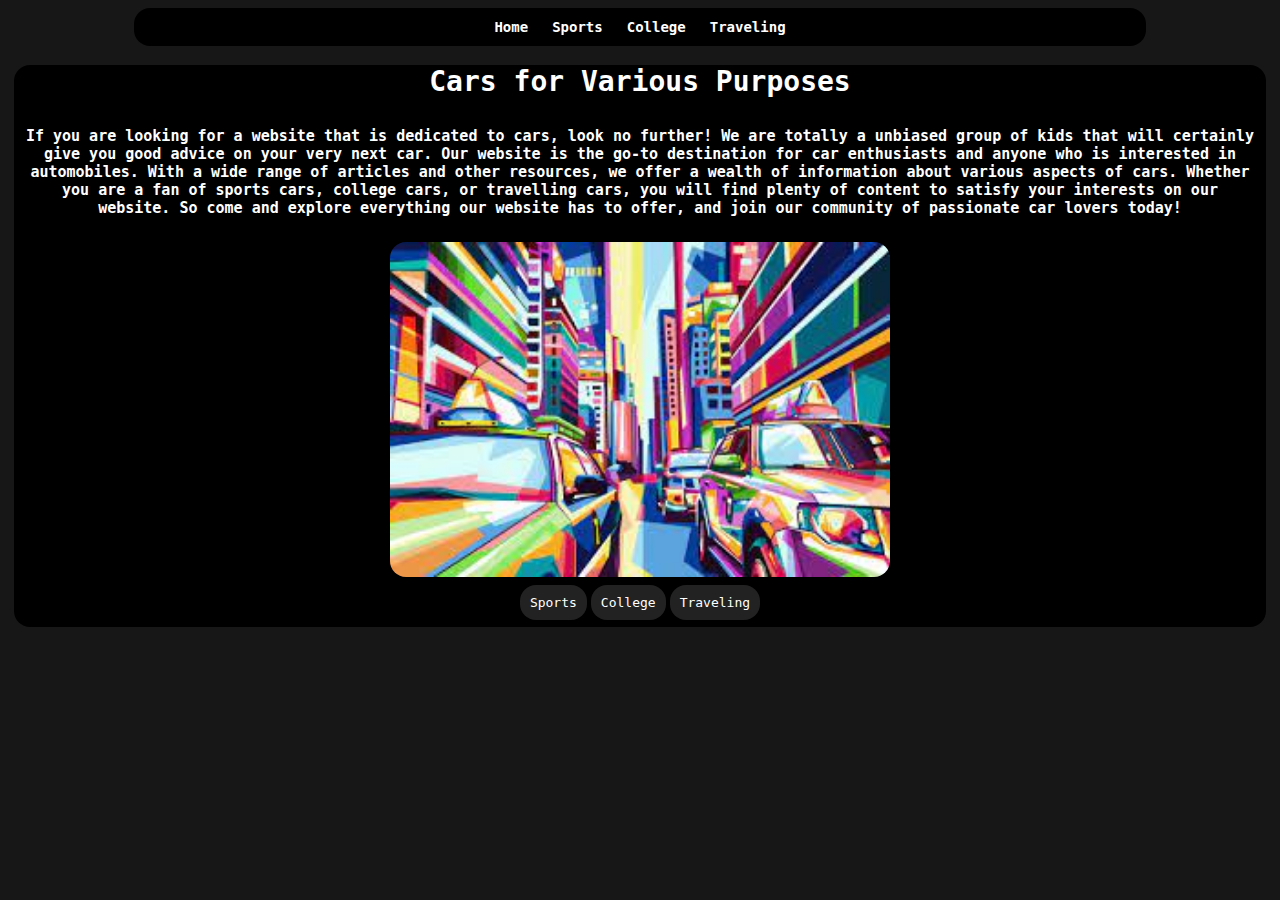
<file: index.html>
<!DOCTYPE html>
<html lang="en">
<head>

    <meta charset="UTF-8">
    <meta http-equiv="X-UA-Compatible" content="IE=edge">
    <meta name="viewport" content="width=device-width, initial-scale=1.0">

    <link rel="stylesheet" href="main.css">

    <title>Best Cars</title>

</head>
<body>

    <nav>

        <div id="nav-container">

            <a href="/index.html">Home</a>

            <a href="/sports.html">Sports</a>
    
            <a href="/college.html">College</a>
    
            <a href="/traveling.html">Traveling</a>

        </div>

    </nav>

    <div id="index-container">

        <h1>Cars for Various Purposes</h1>

        <p>If you are looking for a website that is dedicated to cars, look no further! We are totally a unbiased group of kids that will certainly give you good advice on your very next car. Our website is the go-to destination for car enthusiasts and anyone who is interested in automobiles. With a wide range of articles and other resources, we offer a wealth of information about various aspects of cars. Whether you are a fan of sports cars, college cars, or travelling cars, you will find plenty of content to satisfy your interests on our website. So come and explore everything our website has to offer, and join our community of passionate car lovers today!</p>

        <img src="home_image_cars.jpeg" alt="">

        <div id="links-container">
            <a href="/sports.html">Sports</a>
            <a href="/college.html">College</a>
            <a href="/traveling.html">Traveling</a>
        </div>

    </div>
    
</body>
</html>
</file>
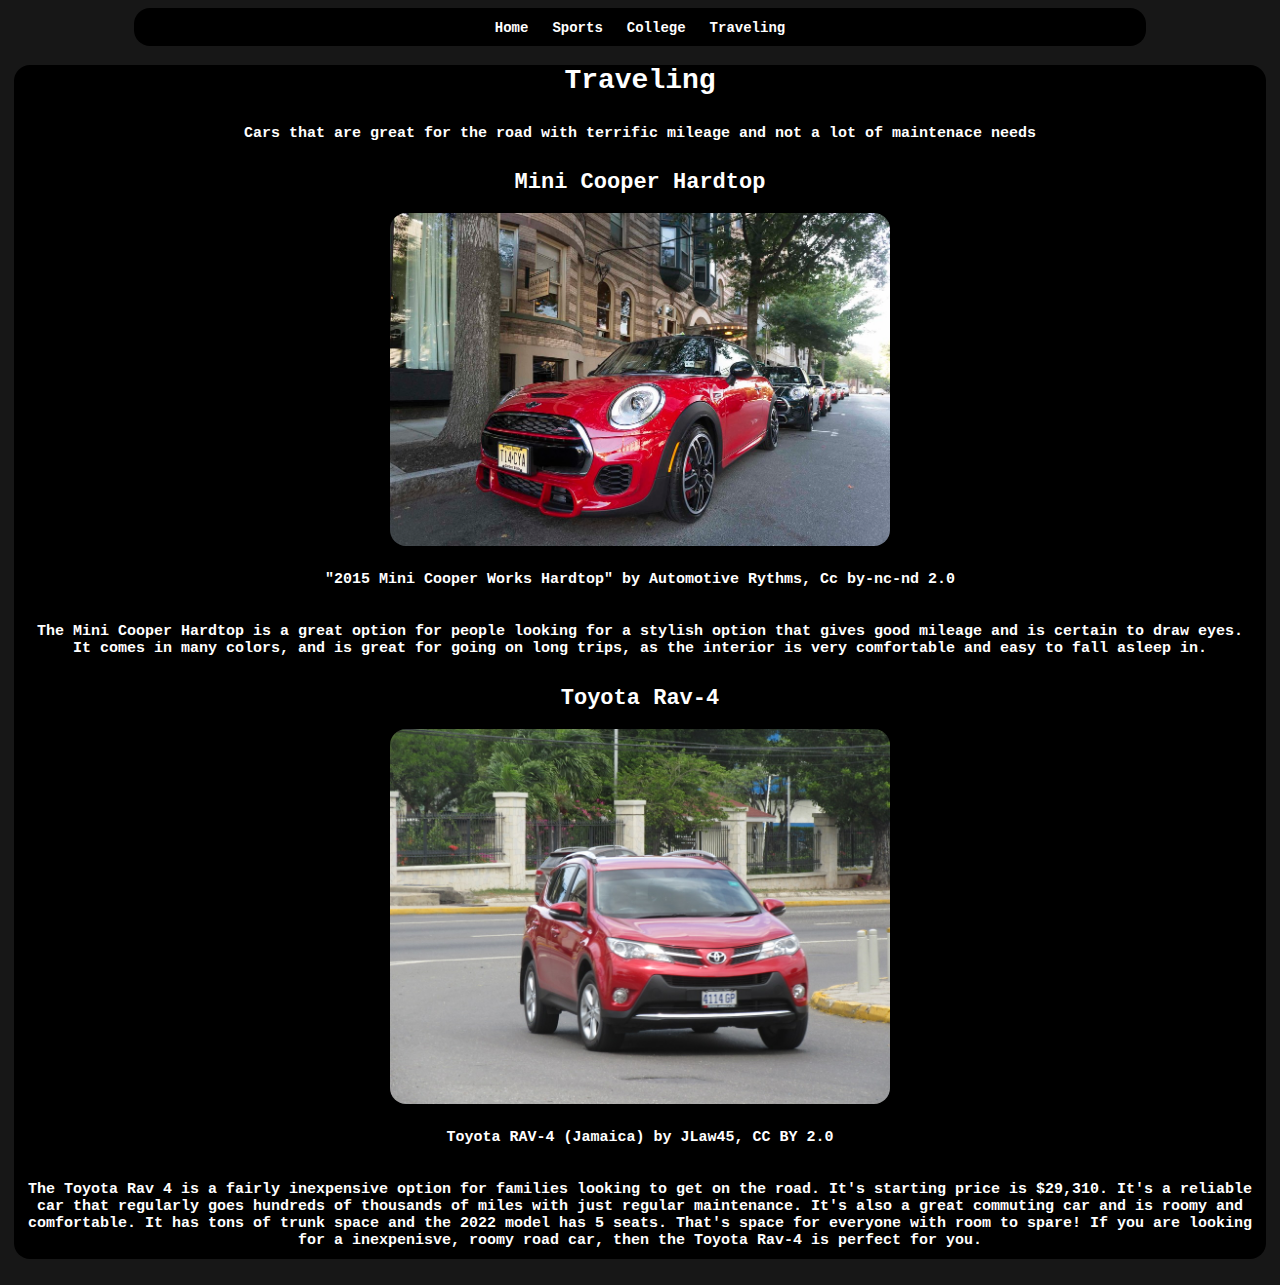
<file: traveling.html>
<!DOCTYPE html>
<html lang="en">
<head>

    <meta charset="UTF-8">
    <meta http-equiv="X-UA-Compatible" content="IE=edge">
    <meta name="viewport" content="width=device-width, initial-scale=1.0">

    <link rel="stylesheet" href="main.css">

    <title>Best Cars</title>

</head>
<body>

    <nav>

        <div id="nav-container">

            <a href="/index.html">Home</a>

            <a href="/sports.html">Sports</a>
    
            <a href="/college.html">College</a>
    
            <a href="/traveling.html">Traveling</a>

        </div>

    </nav>

    <div id="index-container">

        <h1>Traveling</h1>

        <p>Cars that are great for the road with terrific mileage and not a lot of maintenace needs</p>

        <h2 class="mc">Mini Cooper Hardtop</h2>

        <img width="425" src="mini-cooper.jpeg" alt="Image description">
        <p> "2015 Mini Cooper Works Hardtop" by Automotive Rythms, Cc by-nc-nd 2.0</p>

        <p>The Mini Cooper Hardtop is a great option for people looking for a stylish option that gives good mileage and is certain to draw eyes. It comes in many colors, and is great for going on long trips, as the interior is very comfortable and easy to fall asleep in.</p>

        <h2 class="R4">Toyota Rav-4</h2>

        <img width="425" src="toyota.jpeg" alt="Image description">
        <p>Toyota RAV-4 (Jamaica) by JLaw45, CC BY 2.0</p>

        <p>The Toyota Rav 4 is a fairly inexpensive option for families looking to get on the road. It's starting price is $29,310. It's a reliable car that regularly goes hundreds of thousands of miles with just regular maintenance. It's also a great commuting car and is roomy and comfortable. It has tons of trunk space and the 2022 model has 5 seats. That's space for everyone with room to spare! If you are looking for a inexpenisve, roomy road car, then the Toyota Rav-4 is perfect for you.</p>

    </div>
    
</body>
</html>
</file>
<file: main.css>
body {

    background-color: rgb(23, 23, 23);

}

h1 {

    font-family: monospace;
    font-weight: 600;
    font-size: 28px;

    text-align: center;

    color: rgb(255, 255, 255);

}

h2 {

    font-family: monospace;
    font-weight: 600;
    font-size: 22px;

    text-align: center;

    color: rgb(255, 255, 255);

}

p {

    font-family: monospace;
    font-weight: 600;
    font-size: 15px;

    text-align: center;

    color: rgb(255, 255, 255);
    
    padding: 10px;

}

nav {

    background-color: rgb(0, 0, 0);
    border-radius: 1rem;

    width: 80%;

    display: block;

    margin-left: auto;
    margin-right: auto;

}

#nav-container {

    display: block;

    margin-left: auto;
    margin-right: auto;

    padding-top: 10px;
    padding-bottom: 10px;

    width: max-content;

}

nav a {

    text-decoration: none;
    font-family: monospace;
    font-weight: 600;
    font-size: 14px;

    color: rgb(255, 255, 255);

    padding: 10px;

}

#index-container {

    background-color: rgb(0, 0, 0);
    border-radius: 1rem;

    width: 99%;

    display: block;

    margin-left: auto;
    margin-right: auto;

}

#index-container img {

    border-radius: 1rem;

    display: block;

    margin-left: auto;
    margin-right: auto;

    width: 500px;
    max-width: 95%;

}

#links-container {

    display: block;

    margin-left: auto;
    margin-right: auto;

    padding-top: 1rem;
    padding-bottom: 1rem;

    width: max-content;

}

#links-container a {

    font-family: monospace;
    text-decoration: none;
    color: rgb(255, 255, 255);

    background-color: rgb(34, 34, 34);
    border-radius: 1rem;

    padding: 10px;

}
</file>
